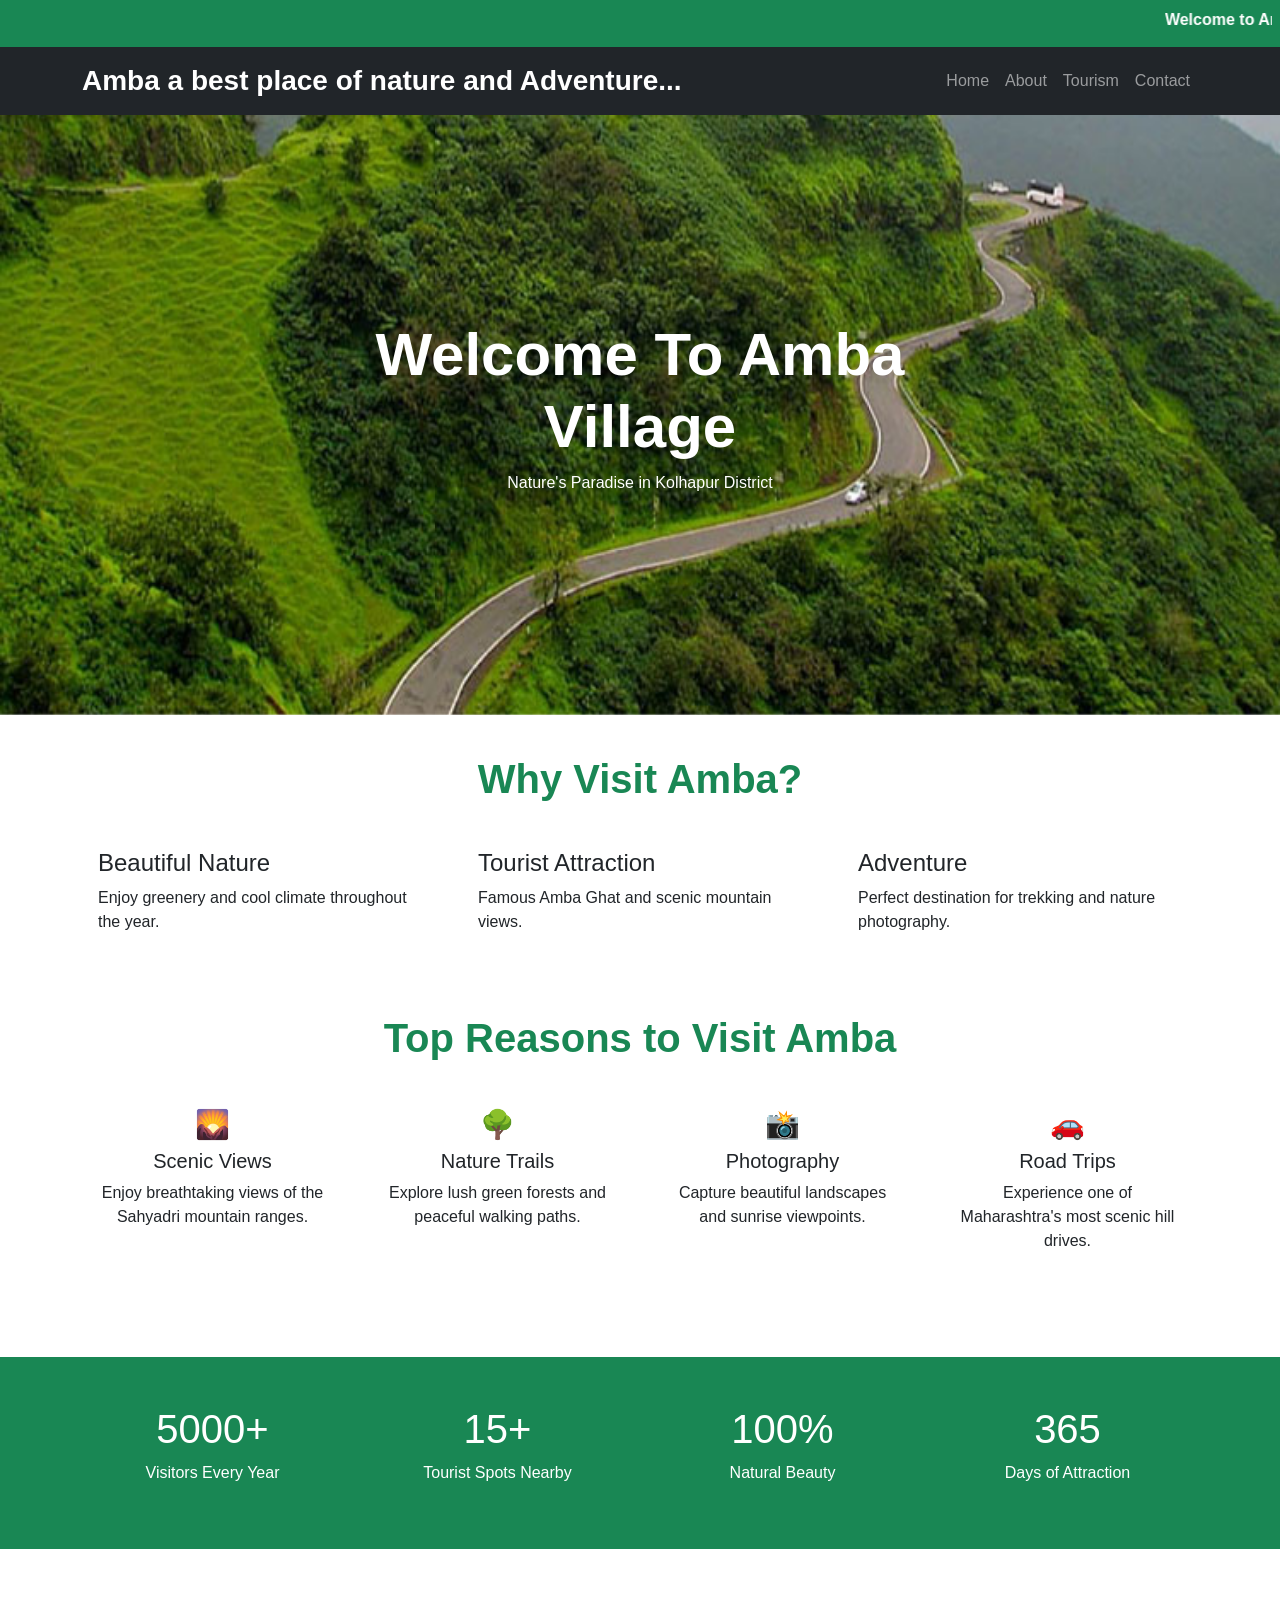
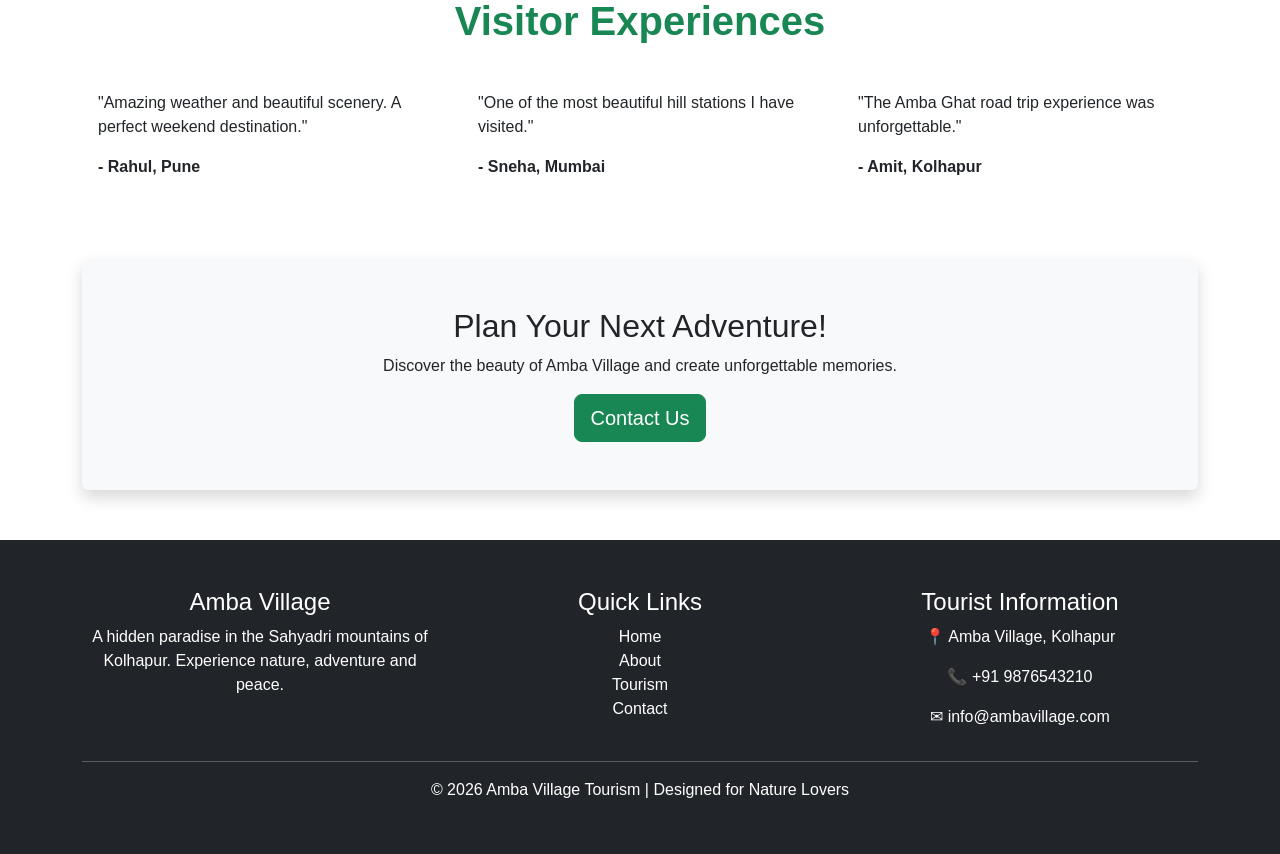
<file: index.html>
<!DOCTYPE html>
<html>
<head>
<title>Amba a best place of nature</title>

<link href="https://cdn.jsdelivr.net/npm/bootstrap@5.3.3/dist/css/bootstrap.min.css" rel="stylesheet">
<link rel="stylesheet" href="style.css">

</head>
<body>

<div class="top-news">
<marquee direction="left">
Welcome to Amba Village - The Gateway to the Sahyadri Mountains | Explore Scenic Valleys, Forests, Waterfalls & Amba Ghat | Ideal Destination for Family Trips, Nature Lovers and Adventure Enthusiasts.
</marquee>
</div>

<nav class="navbar navbar-expand-lg navbar-dark bg-dark">
<div class="container">
<a class="navbar-brand" href="#">Amba a best place of nature and Adventure...</a>

<button class="navbar-toggler" data-bs-toggle="collapse" data-bs-target="#menu">
<span class="navbar-toggler-icon"></span>
</button>

<div class="collapse navbar-collapse" id="menu">
<ul class="navbar-nav ms-auto">
<li class="nav-item"><a class="nav-link" href="index.html">Home</a></li>
<li class="nav-item"><a class="nav-link" href="about.html">About</a></li>
<li class="nav-item"><a class="nav-link" href="tourist.html">Tourism</a></li>
<li class="nav-item"><a class="nav-link" href="contact.html">Contact</a></li>
</ul>
</div>
</div>
</nav>

<div id="slider" class="carousel slide" data-bs-ride="carousel">

<div class="carousel-inner">

<div class="carousel-item active" data-bs-interval="30000">
<img src="image8.jpg" class="d-block w-100">
</div>


</div>

<div class="hero-text">
<h1>Welcome To Amba Village</h1>
<p>Nature's Paradise in Kolhapur District</p>
</div>

</div>

<div class="container">

<h2 class="section-title">Why Visit Amba?</h2>

<div class="row">

<div class="col-md-4">
<div class="card">
<div class="card-body">
<h4>Beautiful Nature</h4>
<p>Enjoy greenery and cool climate throughout the year.</p>
</div>
</div>
</div>

<div class="col-md-4">
<div class="card">
<div class="card-body">
<h4>Tourist Attraction</h4>
<p>Famous Amba Ghat and scenic mountain views.</p>
</div>
</div>
</div>

<div class="col-md-4">
<div class="card">
<div class="card-body">
<h4>Adventure</h4>
<p>Perfect destination for trekking and nature photography.</p>
</div>
</div>
</div>

</div>
</div>

<section class="container mt-5">
    <h2 class="section-title">Top Reasons to Visit Amba</h2>

    <div class="row text-center">

        <div class="col-md-3 mb-4">
            <div class="card p-3">
                <h3>🌄</h3>
                <h5>Scenic Views</h5>
                <p>Enjoy breathtaking views of the Sahyadri mountain ranges.</p>
            </div>
        </div>

        <div class="col-md-3 mb-4">
            <div class="card p-3">
                <h3>🌳</h3>
                <h5>Nature Trails</h5>
                <p>Explore lush green forests and peaceful walking paths.</p>
            </div>
        </div>

        <div class="col-md-3 mb-4">
            <div class="card p-3">
                <h3>📸</h3>
                <h5>Photography</h5>
                <p>Capture beautiful landscapes and sunrise viewpoints.</p>
            </div>
        </div>

        <div class="col-md-3 mb-4">
            <div class="card p-3">
                <h3>🚗</h3>
                <h5>Road Trips</h5>
                <p>Experience one of Maharashtra's most scenic hill drives.</p>
            </div>
        </div>

    </div>
</section>

<section class="bg-success text-white py-5 mt-5">
    <div class="container">

        <div class="row text-center">

            <div class="col-md-3">
                <h1>5000+</h1>
                <p>Visitors Every Year</p>
            </div>

            <div class="col-md-3">
                <h1>15+</h1>
                <p>Tourist Spots Nearby</p>
            </div>

            <div class="col-md-3">
                <h1>100%</h1>
                <p>Natural Beauty</p>
            </div>

            <div class="col-md-3">
                <h1>365</h1>
                <p>Days of Attraction</p>
            </div>

        </div>

    </div>
</section>

<section class="container mt-5">

    <h2 class="section-title">Visitor Experiences</h2>

    <div class="row">

        <div class="col-md-4 mb-3">
            <div class="card p-3">
                <p>
                    "Amazing weather and beautiful scenery. A perfect weekend destination."
                </p>
                <b>- Rahul, Pune</b>
            </div>
        </div>

        <div class="col-md-4 mb-3">
            <div class="card p-3">
                <p>
                    "One of the most beautiful hill stations I have visited."
                </p>
                <b>- Sneha, Mumbai</b>
            </div>
        </div>

        <div class="col-md-4 mb-3">
            <div class="card p-3">
                <p>
                    "The Amba Ghat road trip experience was unforgettable."
                </p>
                <b>- Amit, Kolhapur</b>
            </div>
        </div>

    </div>

</section>

<section class="container text-center my-5">

    <div class="bg-light p-5 rounded shadow">

        <h2>Plan Your Next Adventure!</h2>

        <p>
            Discover the beauty of Amba Village and create unforgettable memories.
        </p>

        <a href="contact.html" class="btn btn-success btn-lg">
            Contact Us
        </a>

    </div>

</section>

<footer class="bg-dark text-white pt-5">

<div class="container">

<div class="row">

<div class="col-md-4">
<h4>Amba Village</h4>
<p>
A hidden paradise in the Sahyadri mountains of Kolhapur.
Experience nature, adventure and peace.
</p>
</div>

<div class="col-md-4">
<h4>Quick Links</h4>
<ul class="list-unstyled">
<li><a href="index.html" class="text-white text-decoration-none">Home</a></li>
<li><a href="about.html" class="text-white text-decoration-none">About</a></li>
<li><a href="tourist.html" class="text-white text-decoration-none">Tourism</a></li>
<li><a href="contact.html" class="text-white text-decoration-none">Contact</a></li>
</ul>
</div>

<div class="col-md-4">
<h4>Tourist Information</h4>
<p>📍 Amba Village, Kolhapur</p>
<p>📞 +91 9876543210</p>
<p>✉ info@ambavillage.com</p>
</div>

</div>

<hr class="bg-light">

<div class="text-center pb-3">
<p>
© 2026 Amba Village Tourism | Designed for Nature Lovers
</p>
</div>

</div>

</footer>

<script src="https://cdn.jsdelivr.net/npm/bootstrap@5.3.3/dist/js/bootstrap.bundle.min.js"></script>

</body>
</html>
</file>
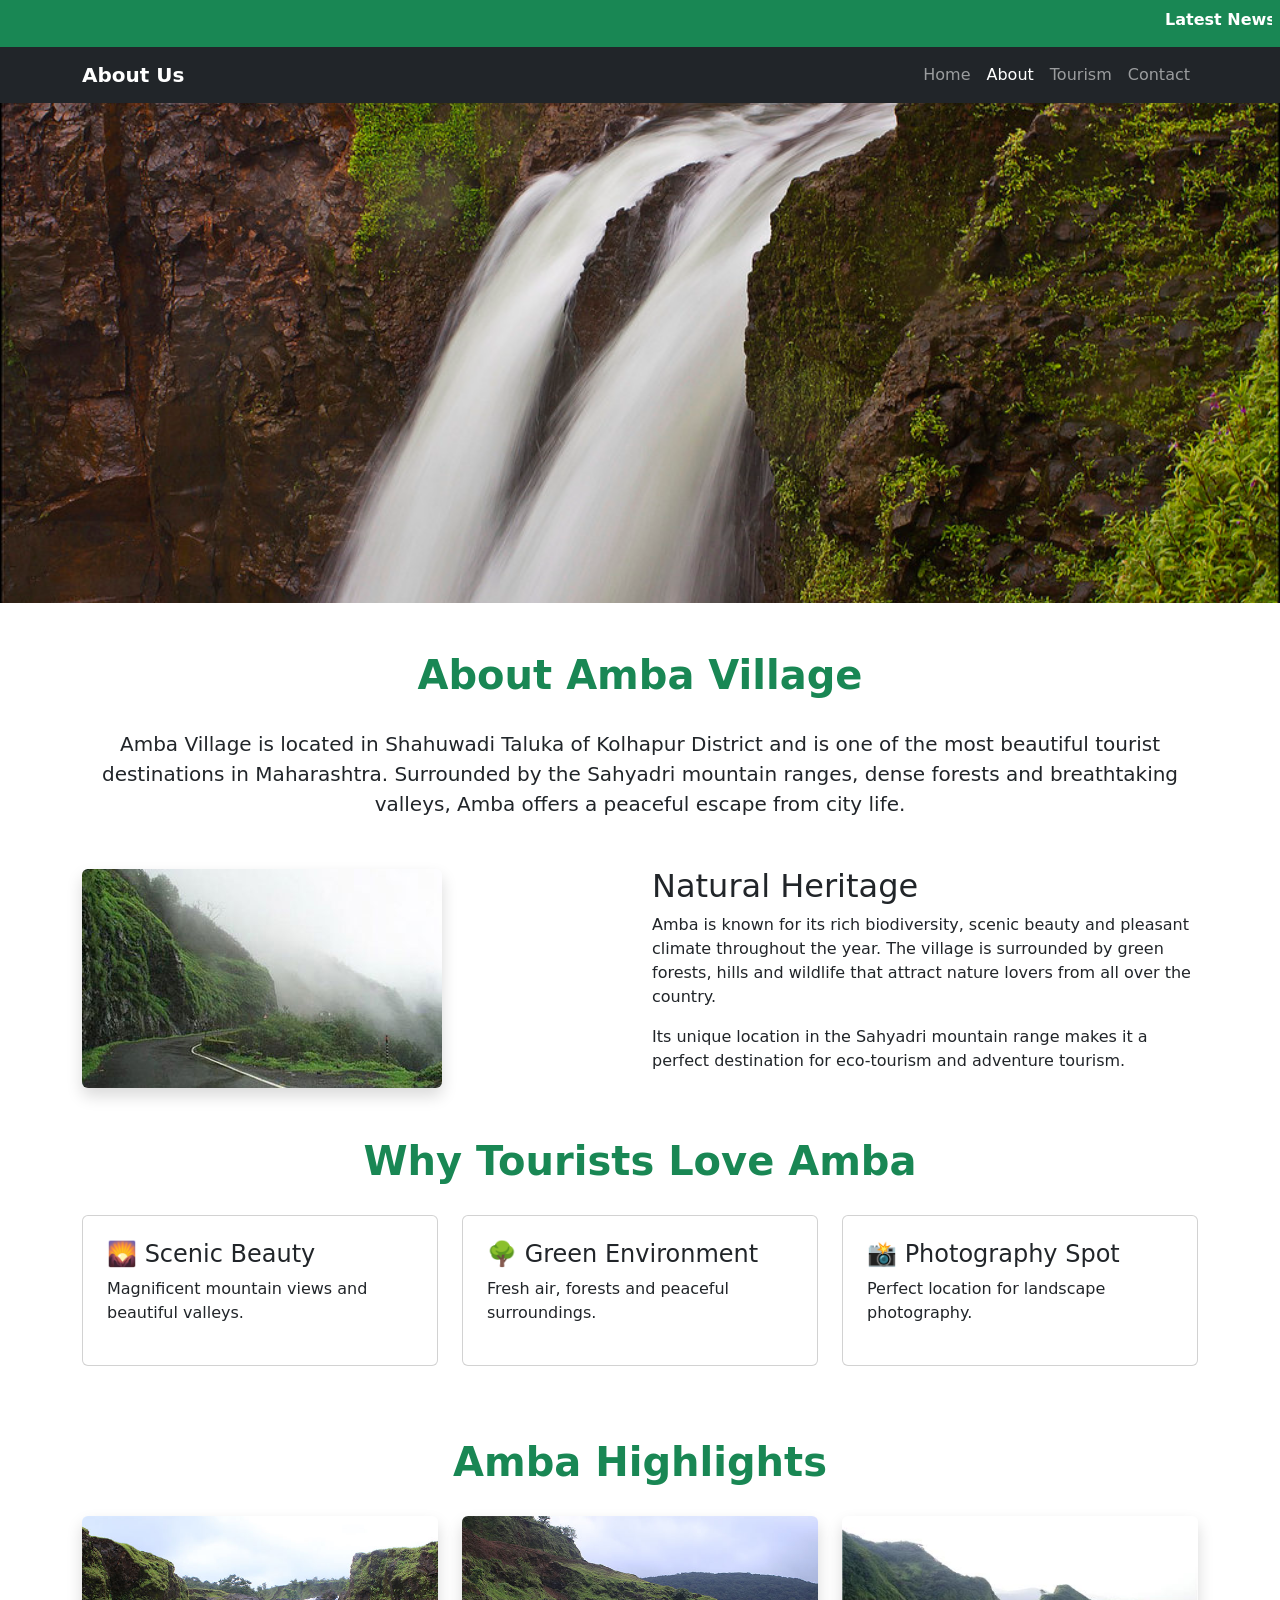
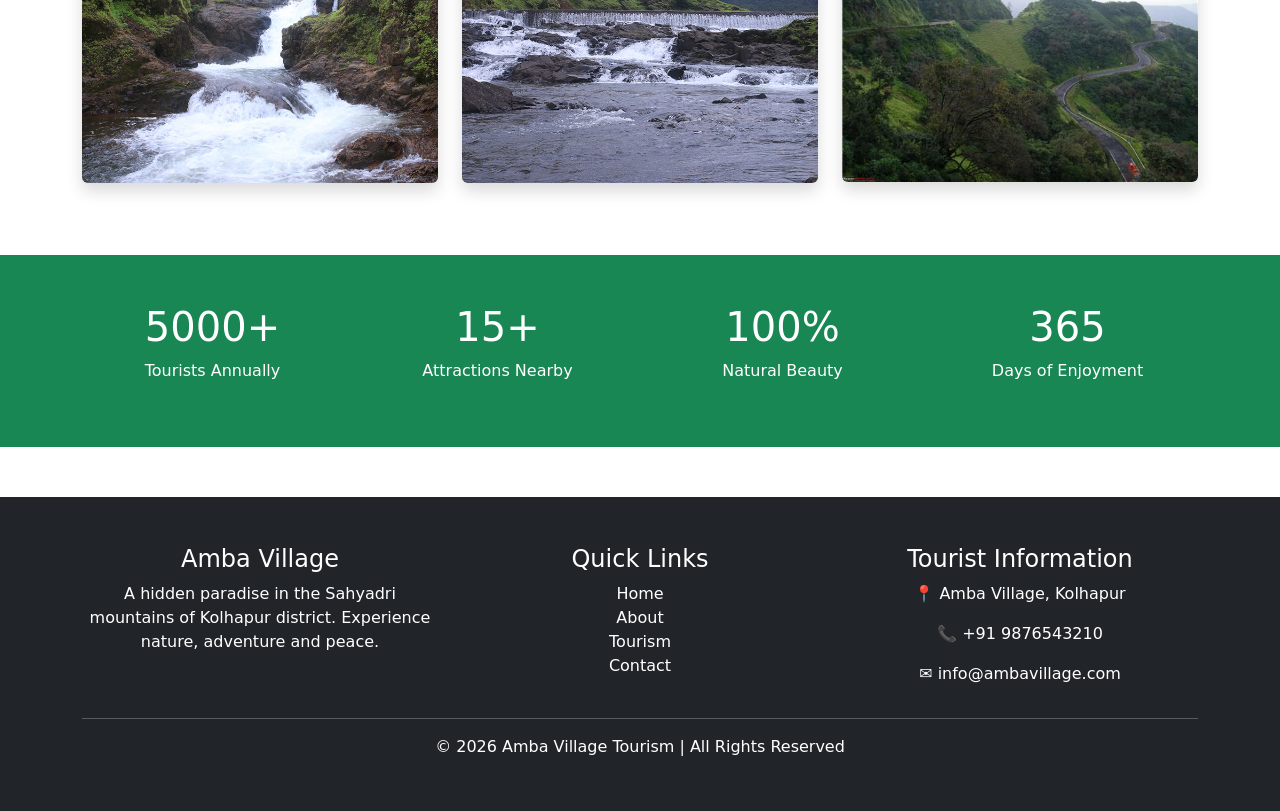
<file: about.html>
<!DOCTYPE html>
<html lang="en">
<head>
<meta charset="UTF-8">
<meta name="viewport" content="width=device-width, initial-scale=1.0">

<title>About Amba Village</title>

<link rel="stylesheet" href="style.css">

<link href="https://cdn.jsdelivr.net/npm/bootstrap@5.3.3/dist/css/bootstrap.min.css" rel="stylesheet">
</head>

<body>

<!-- News Ticker -->

<div class="top-news">
<marquee direction="left">
Latest News : Welcome to Amba Village | Famous Amba Ghat | Beautiful Hill Destination in Kolhapur | Enjoy Nature & Adventure
</marquee>
</div>

<!-- Navbar -->

<nav class="navbar navbar-expand-lg navbar-dark bg-dark">
<div class="container">

<a class="navbar-brand" href="index.html">
About Us
</a>

<button class="navbar-toggler" data-bs-toggle="collapse" data-bs-target="#menu">
<span class="navbar-toggler-icon"></span>
</button>

<div class="collapse navbar-collapse" id="menu">

<ul class="navbar-nav ms-auto">

<li class="nav-item">
<a class="nav-link" href="index.html">Home</a>
</li>

<li class="nav-item">
<a class="nav-link active" href="about.html">About</a>
</li>

<li class="nav-item">
<a class="nav-link" href="tourist.html">Tourism</a>
</li>


<li class="nav-item">
<a class="nav-link" href="contact.html">Contact</a>
</li>

</ul>

</div>
</div>
</nav>

<!-- Banner -->

<section>

<img src="image5.jpg"
class="img-fluid w-100"
style="height:500px; object-fit:cover;">

</section>

<!-- About Section -->

<section class="container my-5">

<h1 class="section-title">
About Amba Village
</h1>

<p class="lead text-center">

Amba Village is located in Shahuwadi Taluka of Kolhapur District and is one of the most beautiful tourist destinations in Maharashtra.

Surrounded by the Sahyadri mountain ranges, dense forests and breathtaking valleys, Amba offers a peaceful escape from city life.

</p>

</section>

<!-- History Section -->

<section class="container my-5">

<div class="row align-items-center">

<div class="col-md-6">

<img src="image3.jpg"
class="img-fluid rounded shadow">

</div>

<div class="col-md-6">

<h2>Natural Heritage</h2>

<p>

Amba is known for its rich biodiversity, scenic beauty and pleasant climate throughout the year.

The village is surrounded by green forests, hills and wildlife that attract nature lovers from all over the country.

</p>

<p>

Its unique location in the Sahyadri mountain range makes it a perfect destination for eco-tourism and adventure tourism.

</p>

</div>

</div>

</section>

<!-- Why Tourists Love Amba -->

<section class="container my-5">

<h2 class="section-title">

Why Tourists Love Amba

</h2>

<div class="row">

<div class="col-md-4 mb-4">

<div class="card p-4">

<h4>🌄 Scenic Beauty</h4>

<p>
Magnificent mountain views and beautiful valleys.
</p>

</div>

</div>

<div class="col-md-4 mb-4">

<div class="card p-4">

<h4>🌳 Green Environment</h4>

<p>
Fresh air, forests and peaceful surroundings.
</p>

</div>

</div>

<div class="col-md-4 mb-4">

<div class="card p-4">

<h4>📸 Photography Spot</h4>

<p>
Perfect location for landscape photography.
</p>

</div>

</div>

</div>

</section>

<!-- Image Gallery -->

<section class="container my-5">

<h2 class="section-title">
Amba Highlights
</h2>

<div class="row">

<div class="col-md-4 mb-4">
<img src="image6.jpg" class="img-fluid rounded shadow">
</div>

<div class="col-md-4 mb-4">
<img src="image7.jpg" class="img-fluid rounded shadow">
</div>

<div class="col-md-4 mb-4">
<img src="image10.jpg" class="img-fluid rounded shadow">
</div>

</div>

</section>

<!-- Tourist Facts -->

<section class="bg-success text-white py-5">

<div class="container">

<div class="row text-center">

<div class="col-md-3">
<h1>5000+</h1>
<p>Tourists Annually</p>
</div>

<div class="col-md-3">
<h1>15+</h1>
<p>Attractions Nearby</p>
</div>

<div class="col-md-3">
<h1>100%</h1>
<p>Natural Beauty</p>
</div>

<div class="col-md-3">
<h1>365</h1>
<p>Days of Enjoyment</p>
</div>

</div>

</div>

</section>

<!-- Footer -->

<footer class="bg-dark text-white pt-5">

<div class="container">

<div class="row">

<div class="col-md-4">

<h4>Amba Village</h4>

<p>
A hidden paradise in the Sahyadri mountains of Kolhapur district.
Experience nature, adventure and peace.
</p>

</div>

<div class="col-md-4">

<h4>Quick Links</h4>

<ul class="list-unstyled">

<li><a href="index.html" class="text-white text-decoration-none">Home</a></li>

<li><a href="about.html" class="text-white text-decoration-none">About</a></li>

<li><a href="tourist.html" class="text-white text-decoration-none">Tourism</a></li>

<li><a href="contact.html" class="text-white text-decoration-none">Contact</a></li>

</ul>

</div>

<div class="col-md-4">

<h4>Tourist Information</h4>

<p>📍 Amba Village, Kolhapur</p>
<p>📞 +91 9876543210</p>
<p>✉ info@ambavillage.com</p>

</div>

</div>

<hr>

<div class="text-center pb-3">

<p>
© 2026 Amba Village Tourism | All Rights Reserved
</p>

</div>

</div>

</footer>

<script src="https://cdn.jsdelivr.net/npm/bootstrap@5.3.3/dist/js/bootstrap.bundle.min.js"></script>

</body>
</html>
</file>
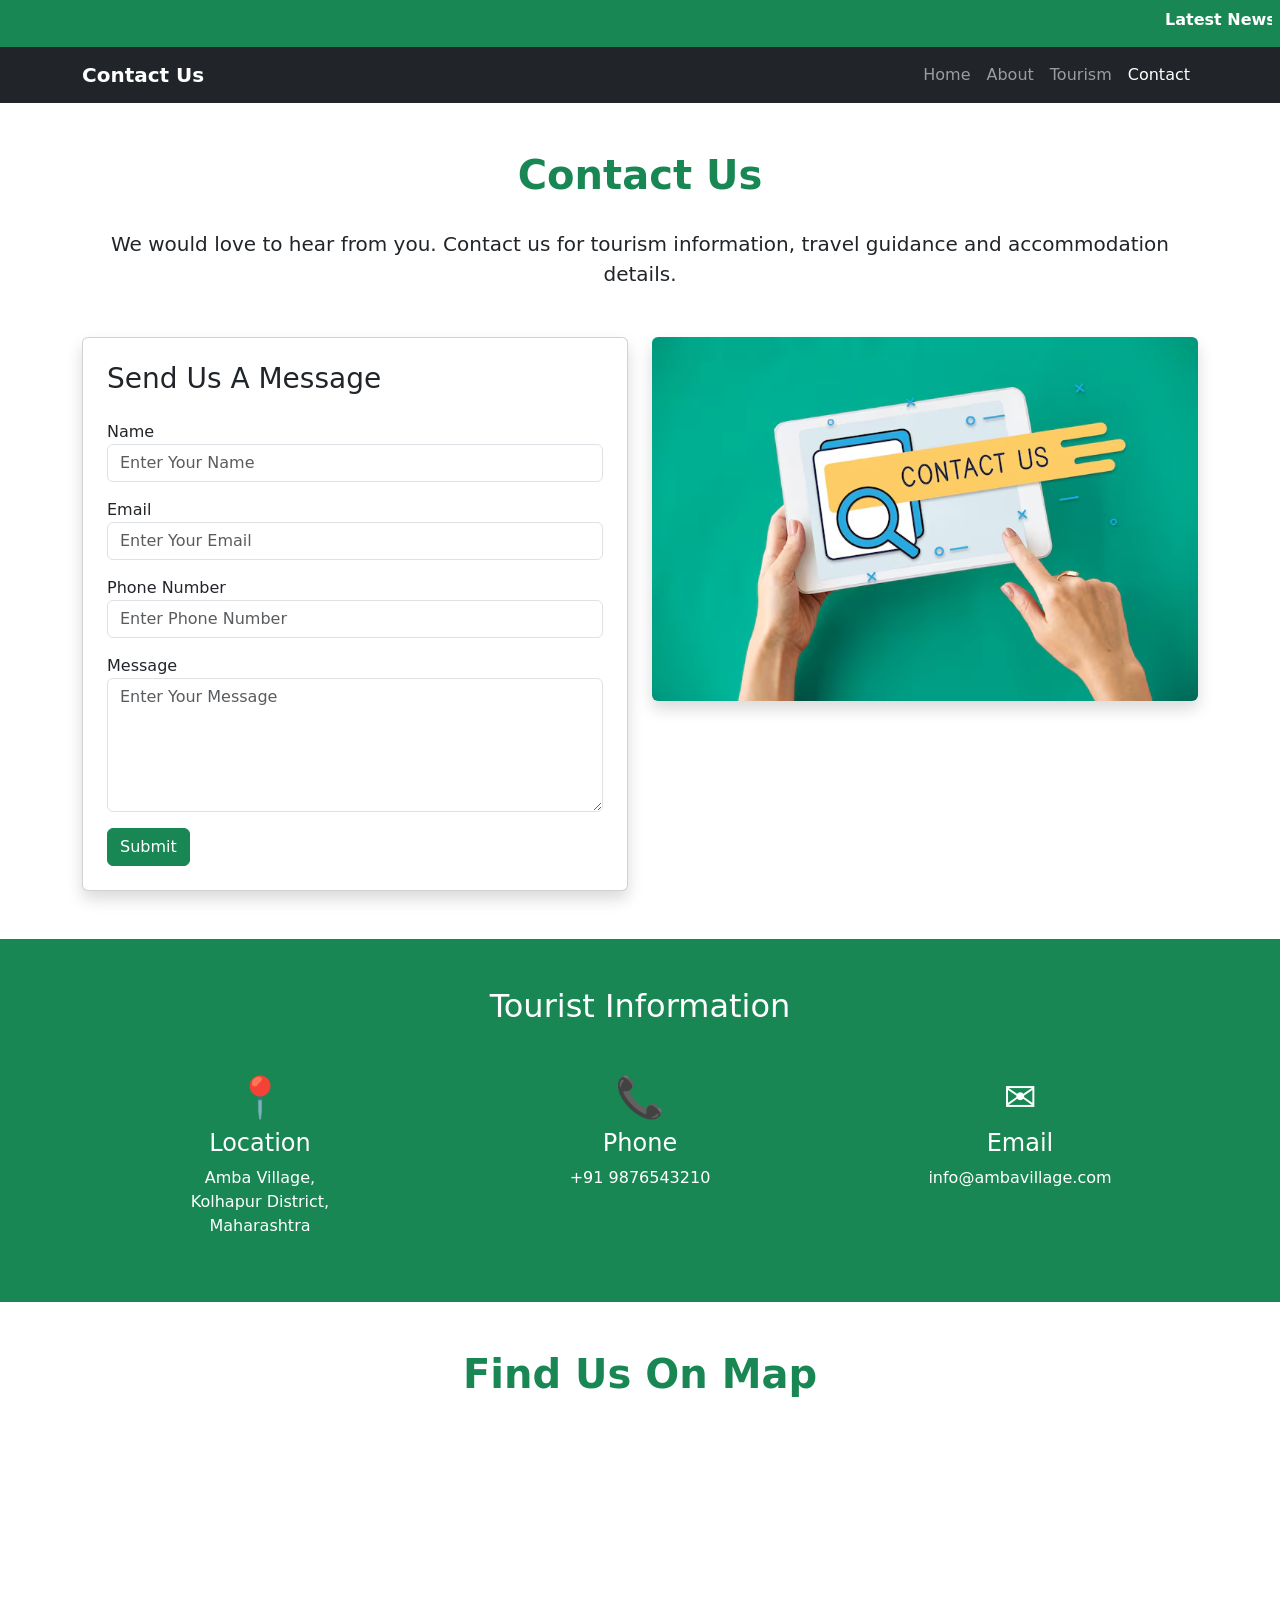
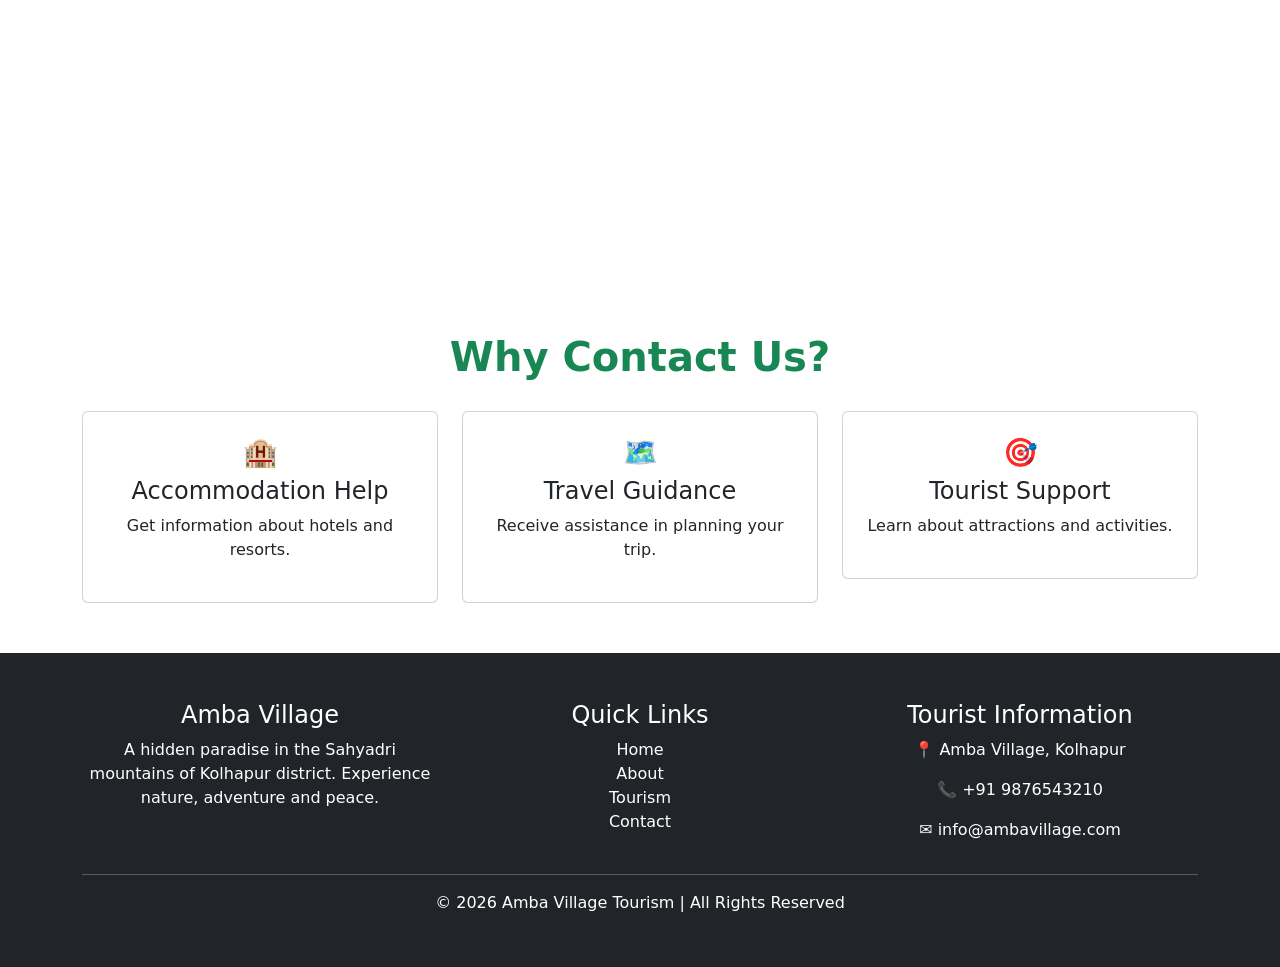
<file: contact.html>
<!DOCTYPE html>
<html lang="en">

<head>

<meta charset="UTF-8">
<meta name="viewport" content="width=device-width, initial-scale=1.0">

<title>Contact Us - Amba Village</title>

<link rel="stylesheet" href="style.css">

<link href="https://cdn.jsdelivr.net/npm/bootstrap@5.3.3/dist/css/bootstrap.min.css" rel="stylesheet">

</head>

<body>

<!-- News Ticker -->

<div class="top-news">
<marquee direction="left">
Latest News : Plan Your Visit to Amba Village | Experience Nature & Adventure | Contact Us For Tourist Information
</marquee>
</div>

<!-- Navbar -->

<nav class="navbar navbar-expand-lg navbar-dark bg-dark">

<div class="container">

<a class="navbar-brand" href="index.html">
Contact Us
</a>

<button class="navbar-toggler" data-bs-toggle="collapse" data-bs-target="#menu">
<span class="navbar-toggler-icon"></span>
</button>

<div class="collapse navbar-collapse" id="menu">

<ul class="navbar-nav ms-auto">

<li class="nav-item">
<a class="nav-link" href="index.html">Home</a>
</li>

<li class="nav-item">
<a class="nav-link" href="about.html">About</a>
</li>

<li class="nav-item">
<a class="nav-link" href="tourist.html">Tourism</a>
</li>

<li class="nav-item">
<a class="nav-link active" href="contact.html">Contact</a>
</li>

</ul>

</div>

</div>

</nav>

<!-- Heading -->

<section class="container my-5">

<h1 class="section-title">
Contact Us
</h1>

<p class="lead text-center">
We would love to hear from you. Contact us for tourism information,
travel guidance and accommodation details.
</p>

</section>

<!-- Contact Form -->

<section class="container my-5">

<div class="row">

<div class="col-md-6">

<div class="card p-4 shadow">

<h3 class="mb-4">
Send Us A Message
</h3>

<form>

<div class="mb-3">
<label>Name</label>
<input type="text"
class="form-control"
placeholder="Enter Your Name">
</div>

<div class="mb-3">
<label>Email</label>
<input type="email"
class="form-control"
placeholder="Enter Your Email">
</div>

<div class="mb-3">
<label>Phone Number</label>
<input type="text"
class="form-control"
placeholder="Enter Phone Number">
</div>

<div class="mb-3">
<label>Message</label>
<textarea rows="5"
class="form-control"
placeholder="Enter Your Message"></textarea>
</div>

<button class="btn btn-success">
Submit
</button>

</form>

</div>

</div>

<div class="col-md-6">

<img src="image16.avif"
class="img-fluid rounded shadow">

</div>

</div>

</section>

<!-- Contact Information -->

<section class="bg-success text-white py-5">

<div class="container">

<h2 class="text-center mb-5">
Tourist Information
</h2>

<div class="row text-center">

<div class="col-md-4">

<h1>📍</h1>

<h4>Location</h4>

<p>
Amba Village,<br>
Kolhapur District,<br>
Maharashtra
</p>

</div>

<div class="col-md-4">

<h1>📞</h1>

<h4>Phone</h4>

<p>
+91 9876543210
</p>

</div>

<div class="col-md-4">

<h1>✉</h1>

<h4>Email</h4>

<p>
info@ambavillage.com
</p>

</div>

</div>

</div>

</section>

<!-- Location Section -->

<section class="container my-5">

<h2 class="section-title">
Find Us On Map
</h2>

<iframe
src="https://maps.google.com/maps?q=Amba%20Ghat%20Kolhapur&t=&z=13&ie=UTF8&iwloc=&output=embed"
width="100%"
height="450"
style="border:0;"
allowfullscreen=""
loading="lazy">
</iframe>

</section>

<!-- Why Contact Us -->

<section class="container my-5">

<h2 class="section-title">
Why Contact Us?
</h2>

<div class="row">

<div class="col-md-4">
<div class="card p-4 text-center">

<h3>🏨</h3>

<h4>Accommodation Help</h4>

<p>
Get information about hotels and resorts.
</p>

</div>
</div>

<div class="col-md-4">
<div class="card p-4 text-center">

<h3>🗺️</h3>

<h4>Travel Guidance</h4>

<p>
Receive assistance in planning your trip.
</p>

</div>
</div>

<div class="col-md-4">
<div class="card p-4 text-center">

<h3>🎯</h3>

<h4>Tourist Support</h4>

<p>
Learn about attractions and activities.
</p>

</div>
</div>

</div>

</section>

<!-- Footer -->

<footer class="bg-dark text-white pt-5">

<div class="container">

<div class="row">

<div class="col-md-4">

<h4>Amba Village</h4>

<p>
A hidden paradise in the Sahyadri mountains of Kolhapur district.
Experience nature, adventure and peace.
</p>

</div>

<div class="col-md-4">

<h4>Quick Links</h4>

<ul class="list-unstyled">

<li><a href="index.html" class="text-white text-decoration-none">Home</a></li>
<li><a href="about.html" class="text-white text-decoration-none">About</a></li>
<li><a href="tourist.html" class="text-white text-decoration-none">Tourism</a></li>
<li><a href="contact.html" class="text-white text-decoration-none">Contact</a></li>

</ul>

</div>

<div class="col-md-4">

<h4>Tourist Information</h4>

<p>📍 Amba Village, Kolhapur</p>
<p>📞 +91 9876543210</p>
<p>✉ info@ambavillage.com</p>

</div>

</div>

<hr>

<div class="text-center pb-3">

<p>
© 2026 Amba Village Tourism | All Rights Reserved
</p>

</div>

</div>

</footer>

<script src="https://cdn.jsdelivr.net/npm/bootstrap@5.3.3/dist/js/bootstrap.bundle.min.js"></script>

</body>
</html>
</file>
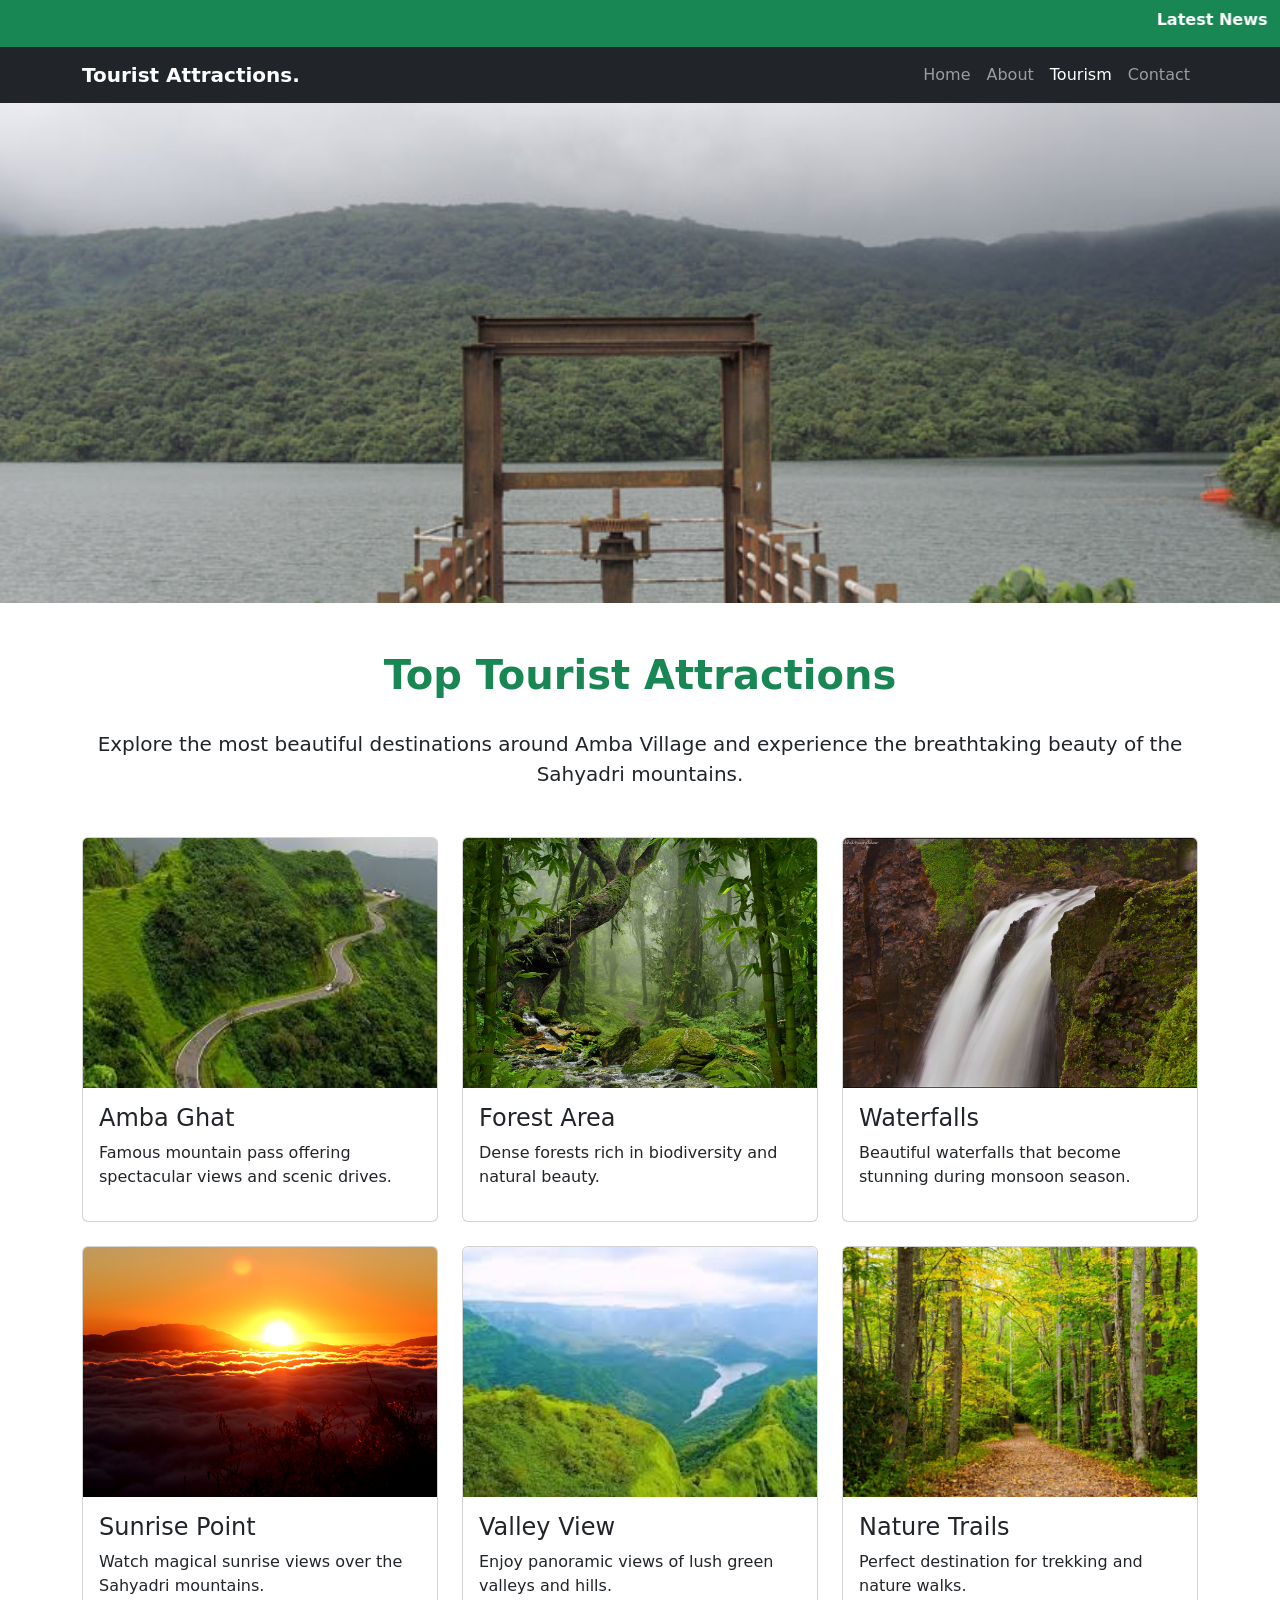
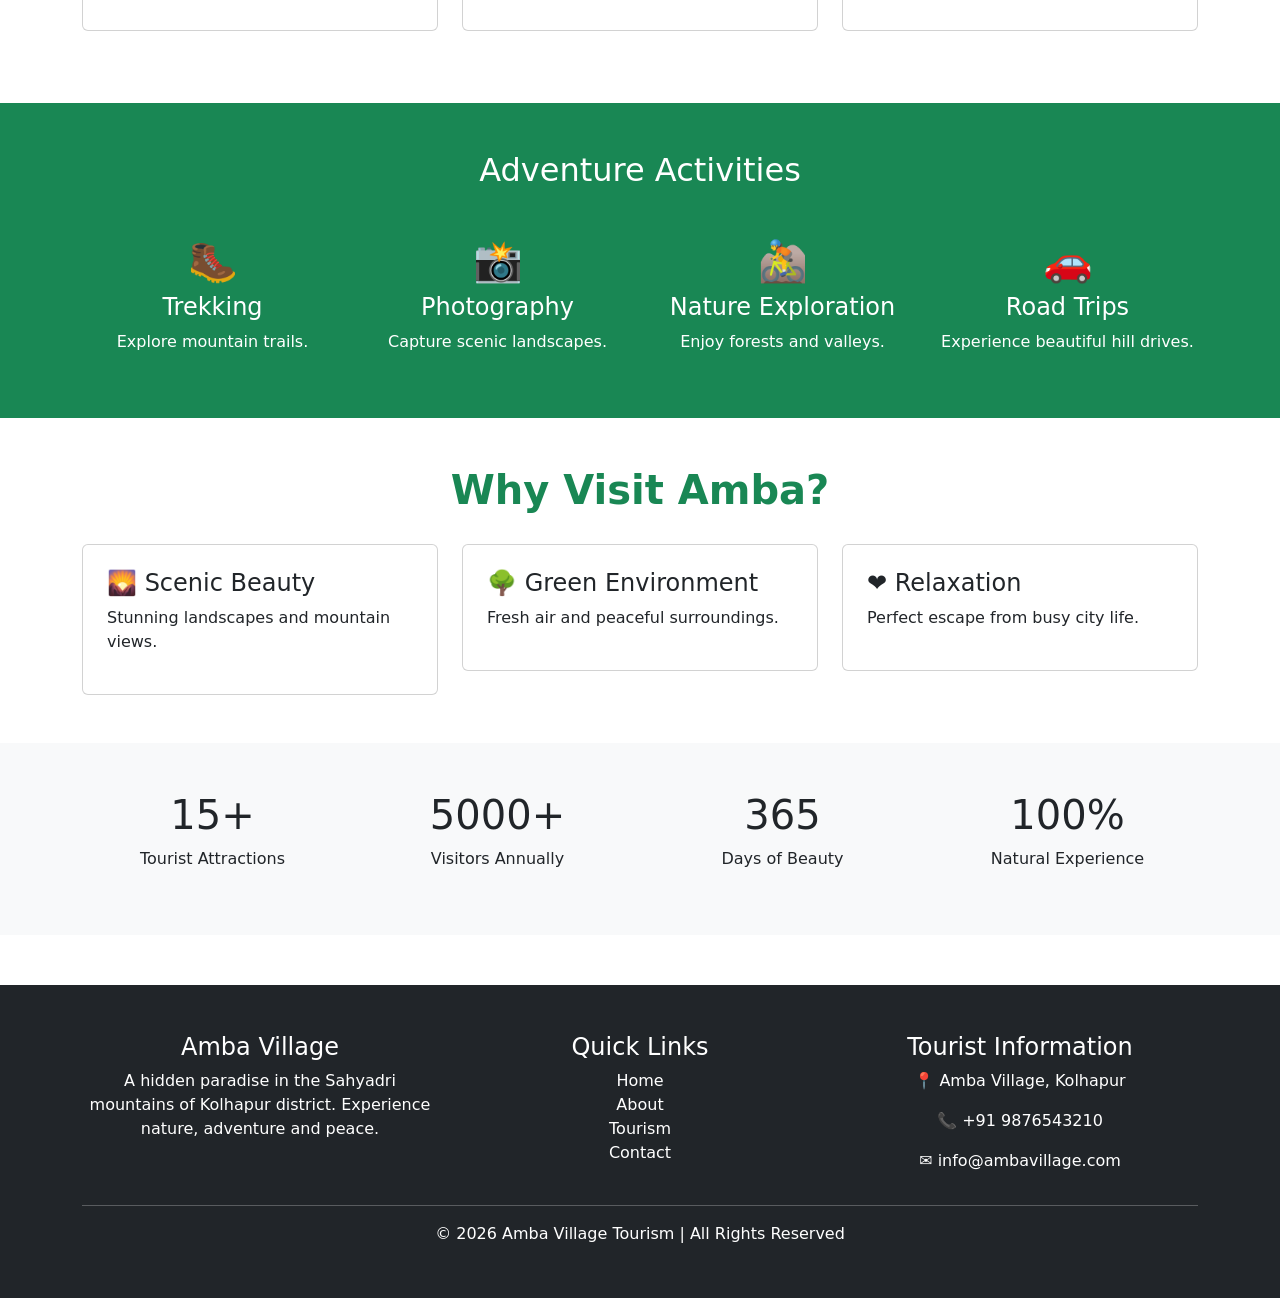
<file: tourist.html>
<!DOCTYPE html>
<html lang="en">
<head>
<meta charset="UTF-8">
<meta name="viewport" content="width=device-width, initial-scale=1.0">

<title>Tourist Attractions - Amba Village</title>

<link rel="stylesheet" href="style.css">

<link href="https://cdn.jsdelivr.net/npm/bootstrap@5.3.3/dist/css/bootstrap.min.css" rel="stylesheet">
</head>

<body>

<!-- News Ticker -->

<div class="top-news">
<marquee direction="left">
Latest News : Explore Amba Ghat | Enjoy Nature Trails | Visit Beautiful Waterfalls | Discover the Beauty of Sahyadri Mountains
</marquee>
</div>

<!-- Navbar -->

<nav class="navbar navbar-expand-lg navbar-dark bg-dark">
<div class="container">

<a class="navbar-brand" href="index.html">
Tourist Attractions.
</a>

<button class="navbar-toggler" data-bs-toggle="collapse" data-bs-target="#menu">
<span class="navbar-toggler-icon"></span>
</button>

<div class="collapse navbar-collapse" id="menu">

<ul class="navbar-nav ms-auto">

<li class="nav-item">
<a class="nav-link" href="index.html">Home</a>
</li>

<li class="nav-item">
<a class="nav-link" href="about.html">About</a>
</li>

<li class="nav-item">
<a class="nav-link active" href="tourist.html">Tourism</a>
</li>

<li class="nav-item">
<a class="nav-link" href="contact.html">Contact</a>
</li>

</ul>

</div>
</div>
</nav>

<!-- Banner -->

<section>

<img src="image11.jpg"
class="img-fluid w-100"
style="height:500px;object-fit:cover;">

</section>

<!-- Heading -->

<section class="container my-5">

<h1 class="section-title">
Top Tourist Attractions
</h1>

<p class="lead text-center">
Explore the most beautiful destinations around Amba Village and experience the breathtaking beauty of the Sahyadri mountains.
</p>

</section>

<!-- Tourist Places -->

<section class="container my-5">

<div class="row">

<div class="col-md-4 mb-4">
<div class="card">
<img src="images1.jfif" class="card-img-top">
<div class="card-body">
<h4>Amba Ghat</h4>
<p>Famous mountain pass offering spectacular views and scenic drives.</p>
</div>
</div>
</div>

<div class="col-md-4 mb-4">
<div class="card">
<img src="image12.jpg" class="card-img-top">
<div class="card-body">
<h4>Forest Area</h4>
<p>Dense forests rich in biodiversity and natural beauty.</p>
</div>
</div>
</div>

<div class="col-md-4 mb-4">
<div class="card">
<img src="image5.jpg" class="card-img-top">
<div class="card-body">
<h4>Waterfalls</h4>
<p>Beautiful waterfalls that become stunning during monsoon season.</p>
</div>
</div>
</div>

</div>

<div class="row">

<div class="col-md-4 mb-4">
<div class="card">
<img src="image13.jpg" class="card-img-top">
<div class="card-body">
<h4>Sunrise Point</h4>
<p>Watch magical sunrise views over the Sahyadri mountains.</p>
</div>
</div>
</div>

<div class="col-md-4 mb-4">
<div class="card">
<img src="image14.jfif" class="card-img-top">
<div class="card-body">
<h4>Valley View</h4>
<p>Enjoy panoramic views of lush green valleys and hills.</p>
</div>
</div>
</div>

<div class="col-md-4 mb-4">
<div class="card">
<img src="image15.jpg" class="card-img-top">
<div class="card-body">
<h4>Nature Trails</h4>
<p>Perfect destination for trekking and nature walks.</p>
</div>
</div>
</div>

</div>

</section>

<!-- Adventure Activities -->

<section class="bg-success text-white py-5">

<div class="container">

<h2 class="text-center">
Adventure Activities
</h2>

<div class="row text-center mt-5">

<div class="col-md-3">
<h1>🥾</h1>
<h4>Trekking</h4>
<p>Explore mountain trails.</p>
</div>

<div class="col-md-3">
<h1>📸</h1>
<h4>Photography</h4>
<p>Capture scenic landscapes.</p>
</div>

<div class="col-md-3">
<h1>🚵</h1>
<h4>Nature Exploration</h4>
<p>Enjoy forests and valleys.</p>
</div>

<div class="col-md-3">
<h1>🚗</h1>
<h4>Road Trips</h4>
<p>Experience beautiful hill drives.</p>
</div>

</div>

</div>

</section>

<!-- Why Visit -->

<section class="container my-5">

<h2 class="section-title">
Why Visit Amba?
</h2>

<div class="row">

<div class="col-md-4">
<div class="card p-4">
<h4>🌄 Scenic Beauty</h4>
<p>Stunning landscapes and mountain views.</p>
</div>
</div>

<div class="col-md-4">
<div class="card p-4">
<h4>🌳 Green Environment</h4>
<p>Fresh air and peaceful surroundings.</p>
</div>
</div>

<div class="col-md-4">
<div class="card p-4">
<h4>❤️ Relaxation</h4>
<p>Perfect escape from busy city life.</p>
</div>
</div>

</div>

</section>

<!-- Tourism Statistics -->

<section class="bg-light py-5">

<div class="container">

<div class="row text-center">

<div class="col-md-3">
<h1>15+</h1>
<p>Tourist Attractions</p>
</div>

<div class="col-md-3">
<h1>5000+</h1>
<p>Visitors Annually</p>
</div>

<div class="col-md-3">
<h1>365</h1>
<p>Days of Beauty</p>
</div>

<div class="col-md-3">
<h1>100%</h1>
<p>Natural Experience</p>
</div>

</div>

</div>

</section>

<!-- Footer -->

<footer class="bg-dark text-white pt-5">

<div class="container">

<div class="row">

<div class="col-md-4">

<h4>Amba Village</h4>

<p>
A hidden paradise in the Sahyadri mountains of Kolhapur district.
Experience nature, adventure and peace.
</p>

</div>

<div class="col-md-4">

<h4>Quick Links</h4>

<ul class="list-unstyled">

<li><a href="index.html" class="text-white text-decoration-none">Home</a></li>
<li><a href="about.html" class="text-white text-decoration-none">About</a></li>
<li><a href="tourist.html" class="text-white text-decoration-none">Tourism</a></li>
<li><a href="contact.html" class="text-white text-decoration-none">Contact</a></li>

</ul>

</div>

<div class="col-md-4">

<h4>Tourist Information</h4>

<p>📍 Amba Village, Kolhapur</p>
<p>📞 +91 9876543210</p>
<p>✉ info@ambavillage.com</p>

</div>

</div>

<hr>

<div class="text-center pb-3">

<p>
© 2026 Amba Village Tourism | All Rights Reserved
</p>

</div>

</div>

</footer>

<script src="https://cdn.jsdelivr.net/npm/bootstrap@5.3.3/dist/js/bootstrap.bundle.min.js"></script>

</body>
</html>
</file>
<file: style.css>
body{
    font-family: 'Segoe UI', sans-serif;
    margin:0;
    padding:0;
}

.top-news{
    background:#198754;
    color:white;
    padding:8px;
    overflow:hidden;
    white-space:nowrap;
}

.top-news marquee{
    font-weight:bold;
}

.navbar-brand{
    font-size:28px;
    font-weight:bold;
}

.carousel-item img{
    height:600px;
    object-fit:cover;
}

.section-title{
    text-align:center;
    margin:40px 0;
    color:#198754;
    font-weight:bold;
}

.card{
    transition:0.4s;
}

.card:hover{
    transform:translateY(-10px);
    box-shadow:0px 5px 20px gray;
}

footer{
    background:#212529;
    color:white;
    text-align:center;
    padding:20px;
    margin-top:30px;
}

.hero-text{
    position:absolute;
    top:50%;
    left:50%;
    transform:translate(-50%,-50%);
    color:white;
    text-align:center;
}

.hero-text h1{
    font-size:60px;
    font-weight:bold;
}

@media(max-width:768px){
    .carousel-item img{
        height:300px;
    }

    .hero-text h1{
        font-size:35px;
    }
}

.card{
    border:none;
    border-radius:15px;
}

.card:hover{
    transform:translateY(-10px);
    transition:0.4s;
}

footer a:hover{
    color:#28a745 !important;
}

/* Banner Images */
.banner-img{
    height:500px;
    object-fit:cover;
}

/* Card Images */
.card-img-top{
    height:250px;
    object-fit:cover;
}

/* Smooth Hover Effect */
img{
    transition:0.5s;
}

img:hover{
    transform:scale(1.03);
}

/* Section Titles */
.section-title{
    font-size:40px;
    font-weight:bold;
    text-align:center;
    color:#198754;
    margin-bottom:30px;
}

/* Cards */
.card{
    border:none;
    border-radius:15px;
    transition:0.4s;
}

.card:hover{
    transform:translateY(-10px);
    box-shadow:0px 5px 20px gray;
}

/* Footer Links */
footer a:hover{
    color:#28a745 !important;
}

/* Footer */
footer{
    margin-top:50px;
}

/* Responsive */
@media(max-width:768px){

    .section-title{
        font-size:28px;
    }

    .card-img-top{
        height:200px;
    }
}
</file>
